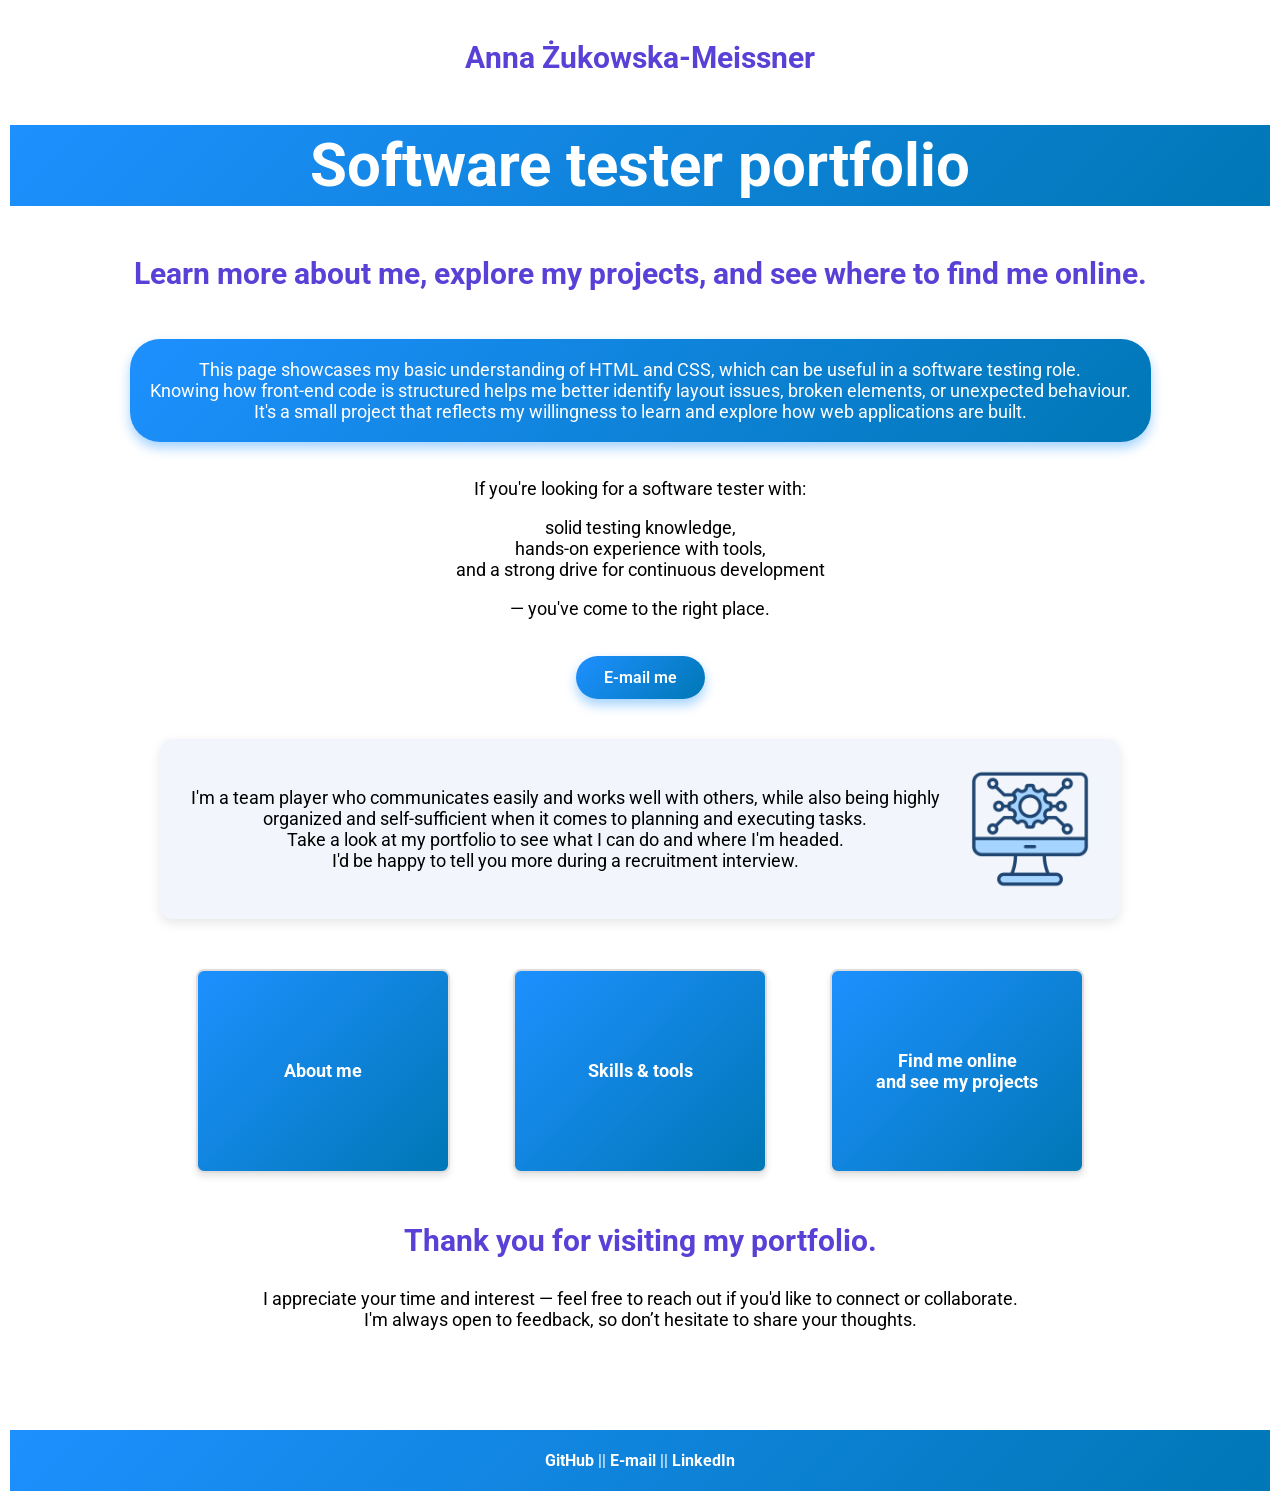
<file: docs/index.html>
<!DOCTYPE html>
<html lang="en">
    <head>
        <meta charset="utf-8">
        <title>Software tester portfolio - Anna Żukowska-Meissner</title>
        <link rel="stylesheet" href="css/style.css">
        <link href="https://fonts.googleapis.com/css2?family=Roboto&display=swap" rel="stylesheet">

    </head>

    <body>
        <section>
            <header>
                <h3>Anna Żukowska-Meissner</h3>
                <h1>Software tester portfolio</h1>
                
                <h3>Learn more about me, explore my projects, and see where to find me online.</h3>
            </header>
            
            
            <p class="description">This page showcases my basic understanding of HTML and CSS, which can be useful in a software testing role.
            <br>Knowing how front-end code is structured helps me better identify layout issues, broken elements, or unexpected behaviour.
            <br>It's a small project that reflects my willingness to learn and explore how web applications are built.</p>
            
            <div class="prompt">
            <p>If you're looking for a software tester with:</p>

            <ul>
                <li>solid testing knowledge,</li>
                <li>hands-on experience with tools,</li>
                <li>and a strong drive for continuous development</li>
            </ul>
            <p>— you've come to the right place.</p>

            </div>
            <div>
            <br><a href="mailto:anna.zukowska@proton.me" class="btn-mail">E-mail me</a></div>

            <div class="prompt" id="txt-pic">
            <p>I'm a team player who communicates easily and works well with others, while also being highly organized
            and self-sufficient when it comes to planning and executing tasks.
            <br>Take a look at my portfolio to see what I can do and where I'm headed.
            <br>I'd be happy to tell you more during a recruitment interview.</p>
            
            <img src="img/testicon.png" alt="automated processes">

            </div>
          
        </section>

        <section>
    
            <div class="kafelki-container">
                <a href="aboutme.html" class="kafelek">About me</a>
                <a href="skillsandtools.html" class="kafelek">Skills & tools</a>
                <a href="findmeonline.html" class="kafelek">Find me online <br> and see my projects</a>
            </div>
        </section>

        <div class="end">
        <h3>Thank you for visiting my portfolio.</h3>
        <p class="prompt">I appreciate your time and interest — feel free to reach out if you'd like to connect or collaborate.
        <br>I'm always open to feedback, so don’t hesitate to share your thoughts. </p>   
        </div>
    
        <footer class="footer">
            <p>
            <a href="https://github.com/anna-zm" target="_blank">GitHub</a> ||
            <a href="mailto:anna.zukowska@proton.me">E-mail</a> ||
            <a href="https://linkedin.com/in/an-zukowska">LinkedIn</a>
            </p>
        </footer>

    </body>

   
</html>
</file>
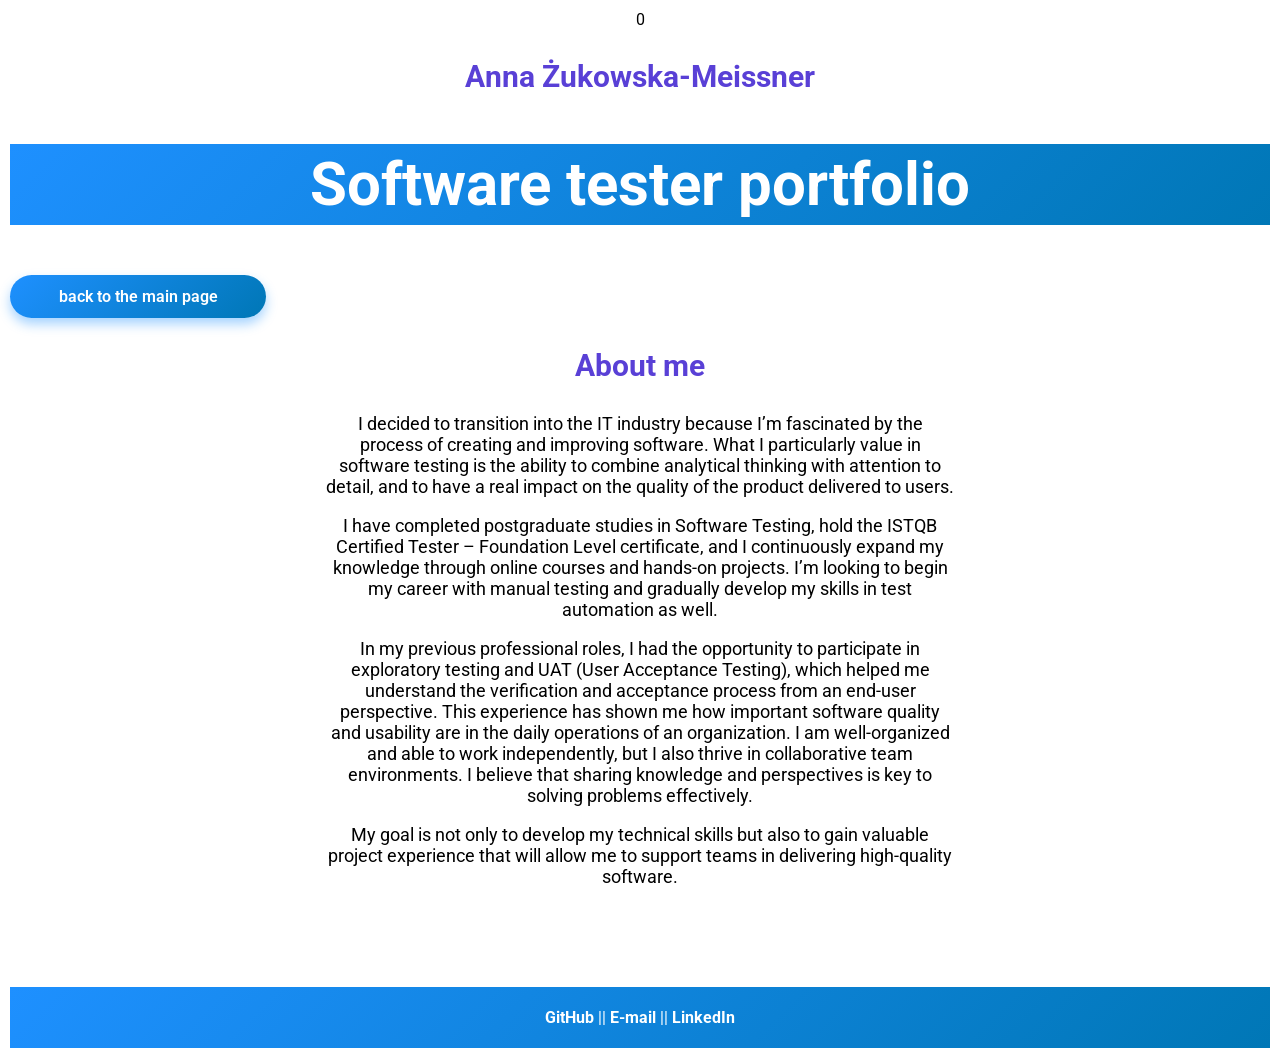
<file: docs/aboutme.html>
<!DOCTYPE html>
<html lang="en">
    <head>
        <meta charset="utf-8">
        <title>Software tester portfolio - Anna Żukowska-Meissner</title>
        <link rel="stylesheet" href="css/style.css">
        <link href="https://fonts.googleapis.com/css2?family=Roboto&display=swap" rel="stylesheet">
0    </head>

    <body>
        <section>
            <header>
                <h3>Anna Żukowska-Meissner</h3>
                <h1>Software tester portfolio</h1>
                <a class="back-to-main" href="index.html">back to the main page</a>
            </header>

        <section>
    <h3>About me</h3>
    <div class="prompt" style="width: 50%; margin: 0 auto;">
    <p>I decided to transition into the IT industry because I’m fascinated by the process of creating and improving software. What I particularly value in software testing is the ability to combine analytical thinking with attention to detail, and to have a real impact on the quality of the product delivered to users.

<p>I have completed postgraduate studies in Software Testing, hold the ISTQB Certified Tester – Foundation Level certificate, and I continuously expand my knowledge through online courses and hands-on projects. I’m looking to begin my career with manual testing and gradually develop my skills in test automation as well.</p>

<p>In my previous professional roles, I had the opportunity to participate in exploratory testing and UAT (User Acceptance Testing), which helped me understand the verification and acceptance process from an end-user perspective. This experience has shown me how important software quality and usability are in the daily operations of an organization.

I am well-organized and able to work independently, but I also thrive in collaborative team environments. I believe that sharing knowledge and perspectives is key to solving problems effectively.</p>

<p style="margin-bottom: 100px;">My goal is not only to develop my technical skills but also to gain valuable project experience that will allow me to support teams in delivering high-quality software.</p>
</div>       
</section>

        
    
        <footer class="footer">
            <p>
            <a href="https://github.com/anna-zm" target="_blank">GitHub</a> ||
            <a href="mailto:anna.zukowska@proton.me">E-mail</a> ||
            <a href="https://linkedin.com/in/an-zukowska">LinkedIn</a>
            </p>
        </footer>

    </body>

   
</html>
</file>
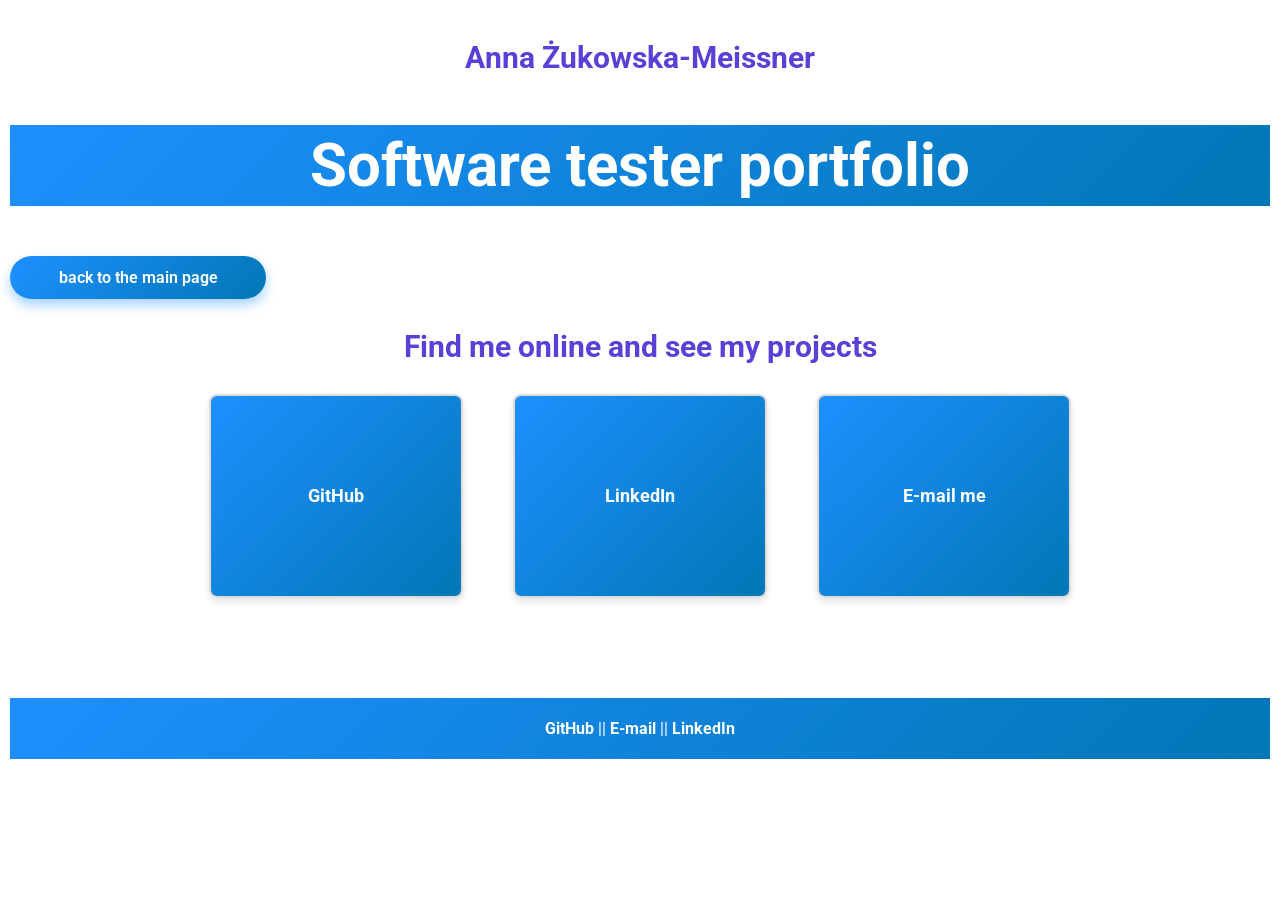
<file: docs/findmeonline.html>
<!DOCTYPE html>
<html lang="en">
    <head>
        <meta charset="utf-8">
        <title>Software tester portfolio - Anna Żukowska-Meissner</title>
        <link rel="stylesheet" href="css/style.css">
        <link href="https://fonts.googleapis.com/css2?family=Roboto&display=swap" rel="stylesheet">

    </head>

    <body>
        <section>
            <header>
                <h3>Anna Żukowska-Meissner</h3>
                <h1>Software tester portfolio</h1>
                <a class="back-to-main" href="index.html">back to the main page</a>
            </header>

        <section>
    <h3>Find me online and see my projects</h3>
    <div class="kafelki-container" style="width: 80%; margin: 0 auto; text-align: left; margin-bottom: 100px;">
        <a href="https://github.com/anna-zm" target="_blank" class="kafelek">GitHub</a>
        <a href="https://linkedin.com/in/an-zukowska" target="_blank" class="kafelek">LinkedIn</a>
        <a href="mailto:anna.zukowska@proton.me" class="kafelek">E-mail me</a>
        

    </div>       
</section>

        
    
        <footer class="footer">
            <p>
            <a href="https://github.com/anna-zm" target="_blank">GitHub</a> ||
            <a href="mailto:anna.zukowska@proton.me">E-mail</a> ||
            <a href="https://linkedin.com/in/an-zukowska" target="_blank">LinkedIn</a>
            </p>
        </footer>

    </body>

   
</html>
</file>
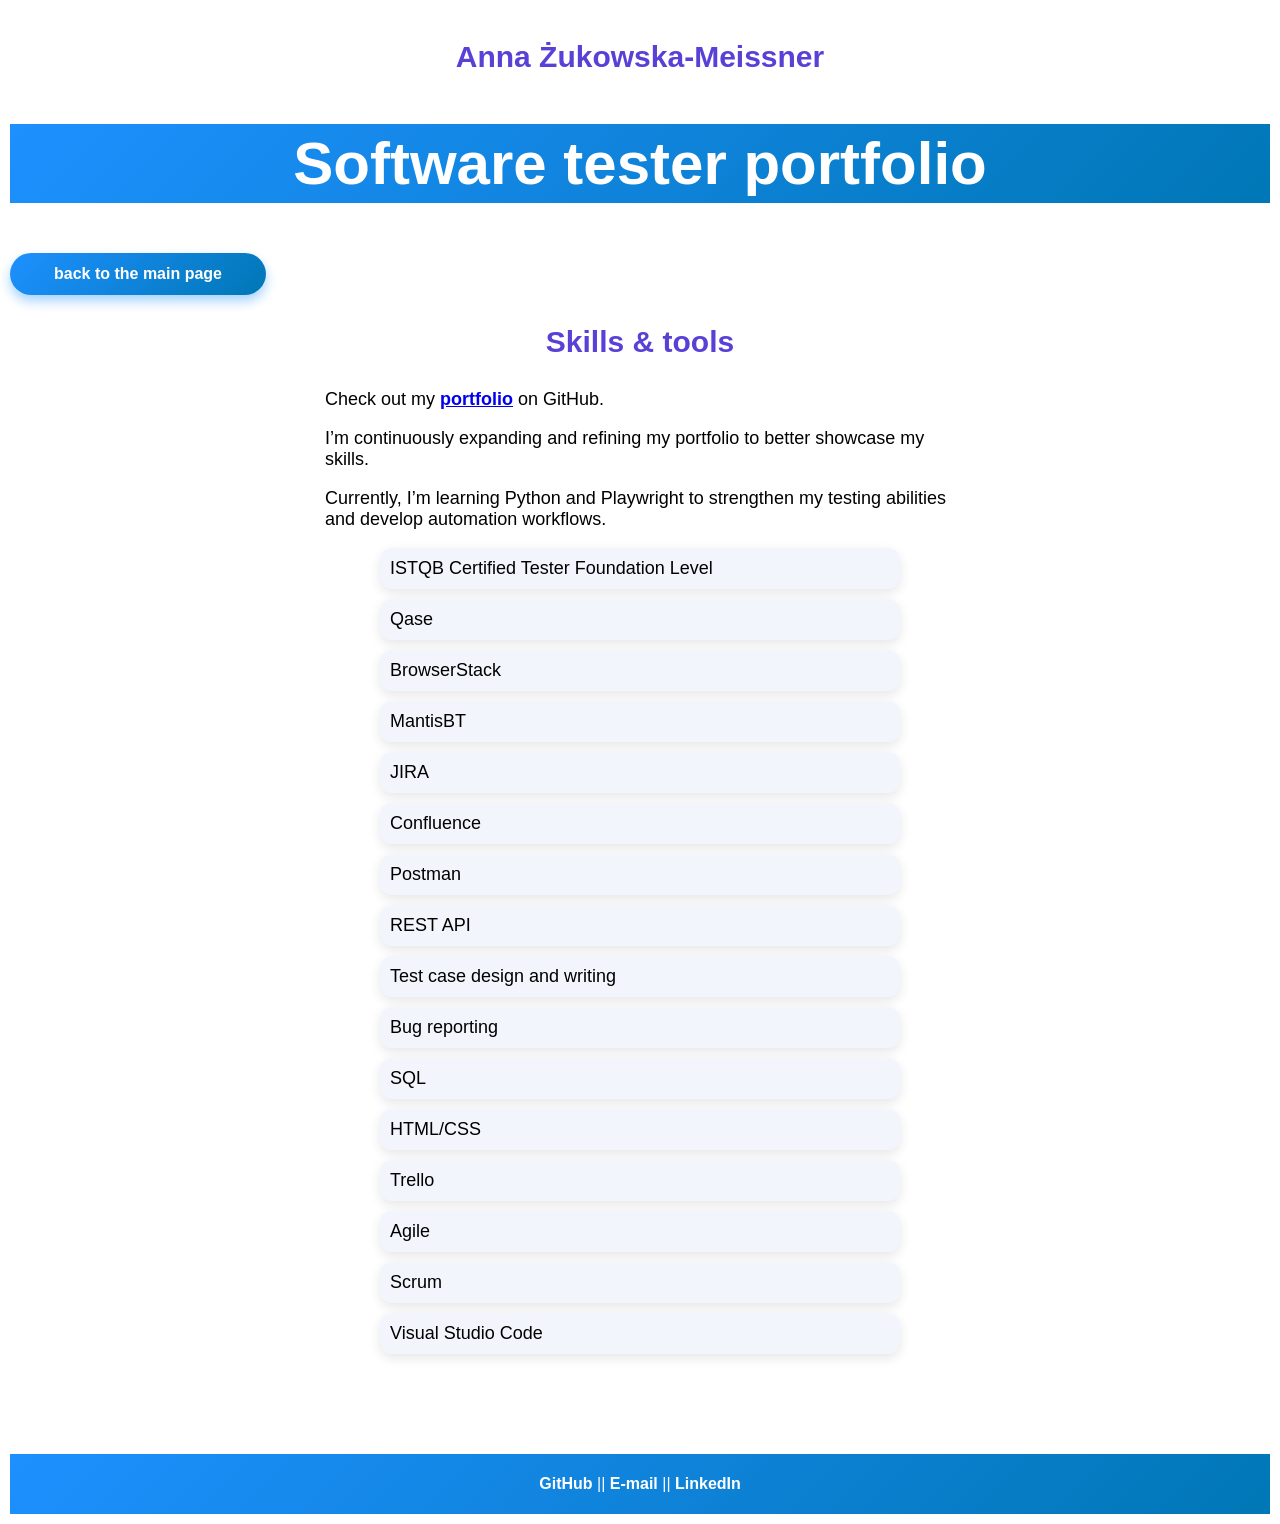
<file: docs/skillsandtools.html>
<!DOCTYPE html>
<html lang="en">
    <head>
        <meta charset="utf-8">
        <title>Software tester portfolio - Anna Żukowska-Meissner</title>
        <link rel="stylesheet" href="css/style.css">
    </head>

    <body>
        <section>
            <header>
                <h3>Anna Żukowska-Meissner</h3>
                <h1>Software tester portfolio</h1>
                <a class="back-to-main" href="index.html">back to the main page</a>
            </header>

        <section>
    <h3>Skills & tools</h3>
    <div class="prompt" style="width: 50%; margin: 0 auto; text-align: left; margin-bottom: 100px;">



<p>Check out my <a href="https://github.com/anna-zm/"><strong>portfolio</strong></a> on GitHub.</p>
<p>I’m continuously expanding and refining my portfolio to better showcase my skills.</p>
<p>Currently, I’m learning Python and Playwright to strengthen my testing abilities and develop automation workflows.</p>

    <ul>
        <li class="skillsntools">ISTQB Certified Tester Foundation Level</li>
        <li class="skillsntools">Qase</li>
        <li class="skillsntools">BrowserStack</li>
        <li class="skillsntools">MantisBT</li>
        <li class="skillsntools">JIRA</li>
        <li class="skillsntools">Confluence</li>
        <li class="skillsntools">Postman</li>
        <li class="skillsntools">REST API</li>
        <li class="skillsntools">Test case design and writing</li>
        <li class="skillsntools">Bug reporting</li>
        <li class="skillsntools">SQL</li>
        <li class="skillsntools">HTML/CSS</li>
        <li class="skillsntools">Trello</li>
        <li class="skillsntools">Agile</li>
        <li class="skillsntools">Scrum</li>
        <li class="skillsntools">Visual Studio Code</li>
    </ul>

</div>       
</section>

        
    
        <footer class="footer">
            <p>
            <a href="https://github.com/anna-zm" target="_blank">GitHub</a> ||
            <a href="mailto:anna.zukowska@proton.me">E-mail</a> ||
            <a href="https://linkedin.com/in/an-zukowska">LinkedIn</a>
            </p>
        </footer>

    </body>

   
</html>
</file>
<file: docs/css/style.css>
body {
    background-color: white;
    background-size: cover;
    background-repeat: no-repeat;
    background-position: center;
    font-family: Roboto, sans-serif;
    margin: 2px, 2px, 2px, 2px;
    padding: 2px;
    text-align: center;
}

header h1 {
    width: 100%;
    box-sizing: border-box;
    background: linear-gradient(135deg, #1e90ff, #0077b6);
    color: white;
    text-align: center;
    display: flex;
    justify-content: center;
    padding: 5px;
}

h1 {
    color: rgb(89, 64, 214);
    font-size: 60px;
}

h3 {
    color: rgb(89, 64, 214);
    font-size: 30px;
}


.kafelki-container {
    display: flex;
    justify-content: center;
    gap: 5%;
    flex-wrap: wrap;
    margin-top: 50px;
    margin-bottom: 50px;
    font-family: Roboto, sans-serif; /* 👈 dodaj to tutaj */

}

.kafelek {
    background: linear-gradient(135deg, #1e90ff, #0077b6);
    border: 2px solid #ddd;
    border-radius: 8px;
    width: 250px;
    height: 200px;
    display: flex;
    align-items: center;
    justify-content: center;
    text-align: center;
    font-size: 18px;
    font-weight: bold;
    font-family: Roboto, sans-serif;
    color: #ffffff;
    text-decoration: none;
    box-shadow: 0 4px 6px rgba(0, 0, 0, 0.1);
    transition: transform 0.2s, box-shadow 0.2s;
}

.kafelek:hover {
    transform: scale(1.05);
    box-shadow: 0 6px 12px rgba(0, 0, 0, 0.15);
}

.footer {
    width: 100%;
    box-sizing: border-box;
    background: linear-gradient(135deg, #1e90ff, #0077b6);
    color: white;
    text-align: center;
    display: flex;
    justify-content: center;
    gap: 20px; 
    padding: 5px;
       
}

.footer a {
  text-decoration: none;
  color: #ffffff;
  font-weight: bold;
}

.footer a:hover {
  color: #0077b5;
}


.btn-mail {
  display: inline-block;
  padding: 12px 28px;
  background: linear-gradient(135deg, #1e90ff, #0077b6);
  color: white;
  font-weight: 600;
  font-size: 16px;
  border-radius: 30px;
  text-decoration: none;
  box-shadow: 0 6px 12px rgba(30, 144, 255, 0.4);
  transition: background 0.3s ease, box-shadow 0.3s ease;
}

.btn-mail:hover {
  background: linear-gradient(135deg, #0077b6, #005f8d);
  box-shadow: 0 8px 16px rgba(0, 119, 182, 0.6);
}

.description {
    display: inline-block;
    padding: 20px;
    background: linear-gradient(135deg, #1e90ff, #0077b6);
    color: white;
    font-weight: 400;
    font-size: 18px;
    border-radius: 30px;
    text-decoration: none;
    box-shadow: 0 6px 12px rgba(30, 144, 255, 0.4);
}

.prompt {
    font-size: 18px;
}

ul {
  list-style-type: none;
  padding-left: 0;
}

#txt-pic {
  display: flex;
  align-items: center;
  justify-content: space-between;
  gap: 30px;
  background-color: #f2f6fc;
  padding: 30px;
  border-radius: 12px;
  box-shadow: 0 4px 12px rgba(0, 0, 0, 0.1);
  max-width: 900px;
  margin: 40px auto;
  font-family: Roboto, sans-serif;
}

#txt-pic .txt-part {
  display: flex;
  flex-direction: column;
  flex: 1;
}

#txt-pic ul {
  margin: 15px 0;
  padding-left: 20px;
}

#txt-pic li {
  margin-bottom: 8px;
}

#txt-pic img {
  width: 120px;
  height: auto;
  border-radius: 10px;
  flex-shrink: 0;
}

.end {
    margin-bottom: 100px;
}

.back-to-main {
    
    display: block;
    max-width: 200px;       
    white-space: nowrap;
    padding: 12px 28px;
    background: linear-gradient(135deg, #1e90ff, #0077b6);
    color: white;
    font-weight: 600;
    font-size: 16px;
    border-radius: 30px;
    text-decoration: none;
    box-shadow: 0 6px 12px rgba(30, 144, 255, 0.4);
    transition: background 0.3s ease, box-shadow 0.3s ease;
}

.back-to-main:hover {
    background: linear-gradient(135deg, #0077b6, #005f8d);
    box-shadow: 0 8px 16px rgba(0, 119, 182, 0.6);

}

.skillsntools {
  display: flex;
  align-items: center;
  justify-content: space-between;
  gap: 10px;
  background-color: #f2f6fc;
  padding: 10px;
  border-radius: 12px;
  box-shadow: 0 4px 12px rgba(0, 0, 0, 0.1);
  max-width: 500px;
  margin: 10px auto;
  font-family: Roboto, sans-serif;
}
</file>
